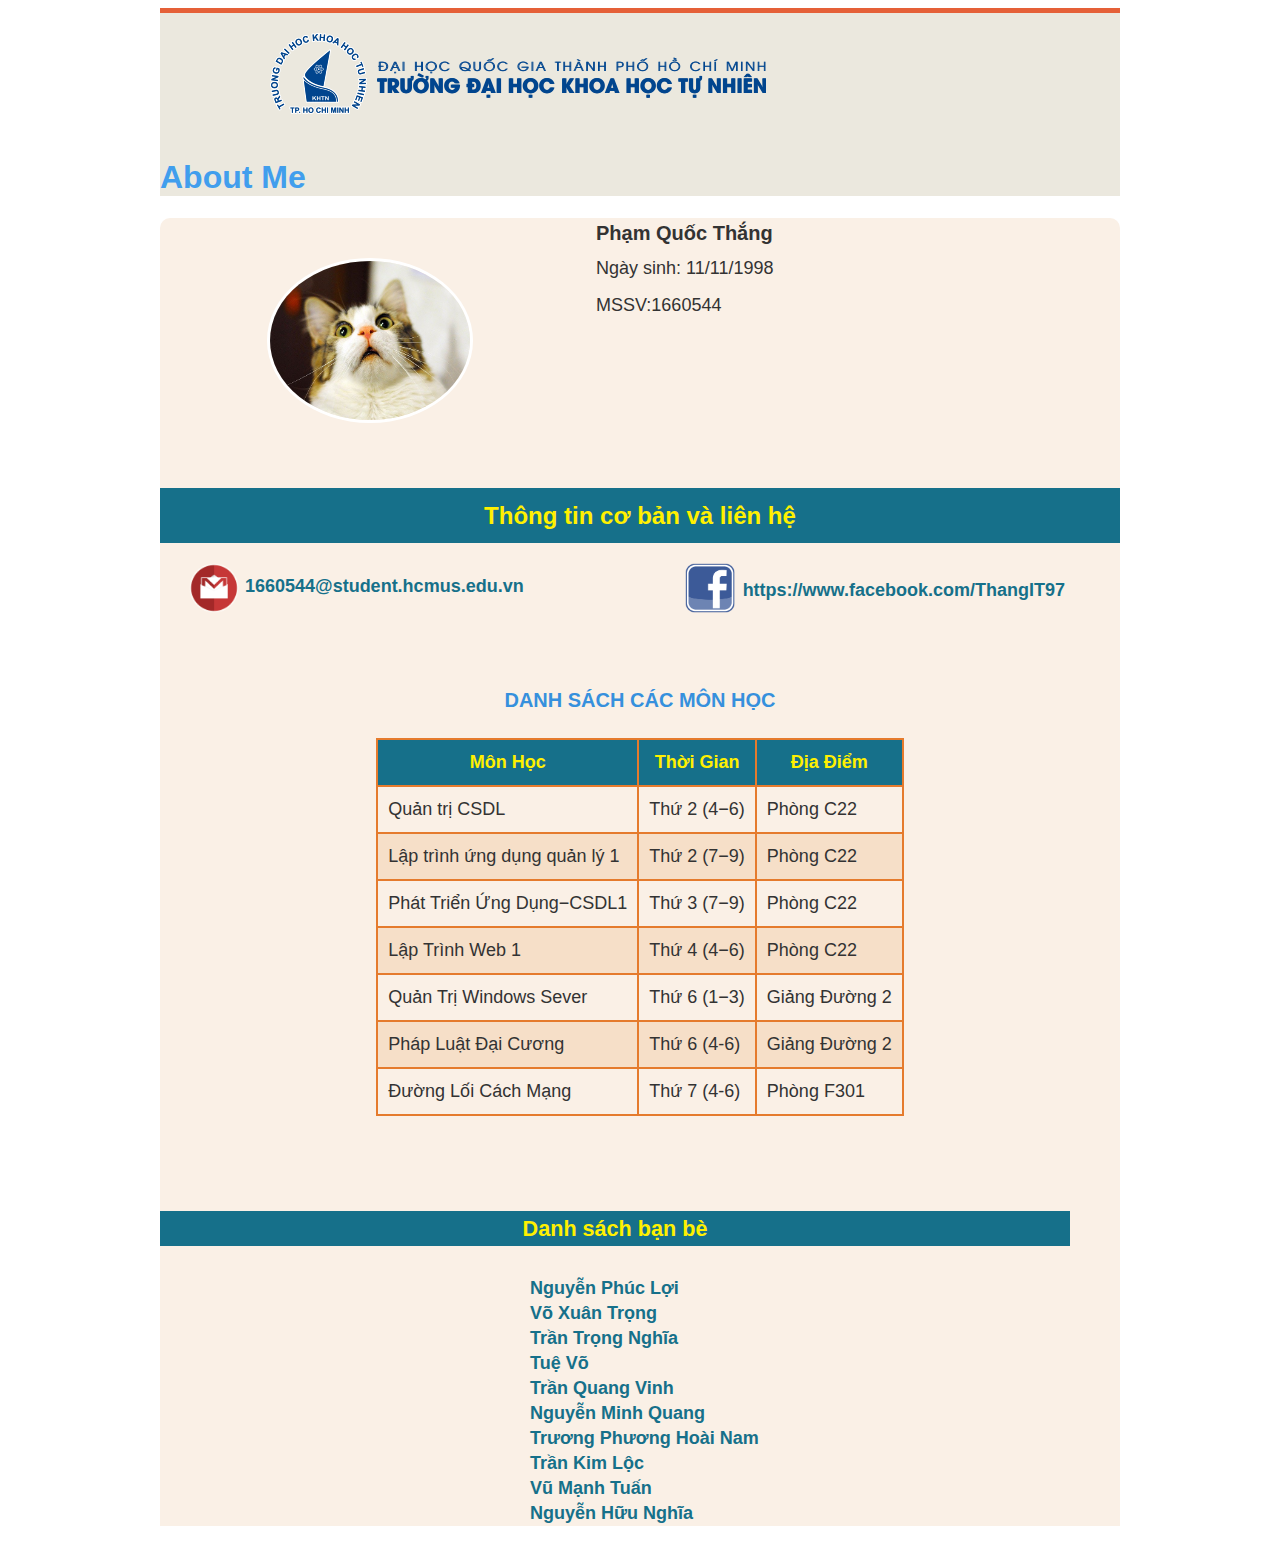
<file: index.html>
<!DOCTYPE html>
<html>
<head>
	<meta charset="utf-8">
	<meta http-equiv="X-UA-Compatible" content="IE=edge">
	<title>1660544 - Phạm Quốc Thắng</title>
	<link rel="stylesheet" href="1.css">
	
</head>
<body>	
	<!-- Beign: header, thẻ này chứa slogan và logo -->
	<div id="header">
		<img src="image/khtn.png" alt="Trường đại học Khoa học Tự nhiên ">
		<h1>About Me</h1>
	</div>
	<!-- end: header, thẻ này chứa slogan và logo -->
	<div id="ava">
		<img src="image/6E1.jpg" alt="ảnh đại diện">
		<h2>Phạm Quốc Thắng</h2>
		<p>Ngày sinh: 11/11/1998</p>
		<p class="mssv">MSSV:1660544</p>
	</div>
	<!-- begin: main, thẻ này chứa nội dung chính của trang -->
	<div id="main">		
		<div class="two_columns">
			<h2>Thông tin cơ bản và liên hệ</h2>

			<div class="gmail">
				<img src="image/mail.png" alt="mail">
				<a href="mailto:1660544@student.hcmus.edu.vn" target="_blank">
					1660544@student.hcmus.edu.vn
				</a>
			</div>
			<div class="facebook">
				<img src="image/facebook-icon-5.png" alt="facebook">
				<a href="https://www.facebook.com/ThangIT97" target="_blank">
					https://www.facebook.com/ThangIT97
				</a>
			</div>
			<div class="clear"></div>
		</div>

		<!-- Bắt đầu bảng danh sách các môn học đã đăng kí -->
		<div id="table">
			<table >
				<caption>DANH SÁCH CÁC MÔN HỌC</caption>
				<thead>
					<tr style="background-color:#16708a;color: #fff000;">
						<th>Môn Học</th>
						<th>Thời Gian</th>
						<th>Địa Điểm</th>
					</tr>
				</thead>
				<tbody>
					<!-- Dòng thứ nhất -->
					<tr>
						<td>Quản trị CSDL</td>
						<td>Thứ 2 (4−6)</td>
						<td>Phòng C22</td>
					</tr>
					<!-- Dòng thứ nhất -->
					<!-- Dòng thứ hai -->
					<tr style="background-color:#F6DFC8">
						<td>Lập trình ứng dụng quản lý 1</td>
						<td>Thứ 2 (7−9)</td>
						<td>Phòng C22</td>
					</tr>
					<!-- Dòng thứ hai -->
					<!-- Dòng thứ ba -->
					<tr>
						<td>Phát Triển Ứng Dụng−CSDL1</td>
						<td>Thứ 3 (7−9)</td>
						<td>Phòng C22</td>
					</tr>
					<!-- Dòng thứ ba -->
					<!-- Dòng thứ 4 -->
					<tr style="background-color:#F6DFC8"; >
						<td>Lập Trình Web 1</td>
						<td>Thứ 4 (4−6)</td>
						<td>Phòng C22</td>
					</tr>
					<!-- Dòng thứ 4 -->
					<!-- Dòng thứ 5 -->
					<tr>
						<td>Quản Trị Windows Sever</td>
						<td>Thứ 6 (1−3)</td>
						<td>Giảng Đường 2</td>
					</tr>
					<!-- Dòng thứ 5 -->
					<!-- Dòng thứ 6 -->
					<tr style="background-color:#F6DFC8";>
						<td>Pháp Luật Đại Cương</td>
						<td>Thứ 6 (4-6)</td>
						<td>Giảng Đường 2</td>
					</tr>
					<!-- Dòng thứ 6-->
					<!-- Dòng thứ 6 -->
					<tr>
						<td>Đường Lối Cách Mạng</td>
						<td>Thứ 7 (4-6)</td>
						<td>Phòng F301</td>
					</tr>
					<!-- Dòng thứ 6-->
				</tbody>		
			</table>
		</div>
		<!-- Kết thúc bảng danh sách các môn học đã đăng kí -->
		<!-- bắt đầu bảng danh sách liên kết 10 bạn trong lớp -->
		<div id="listfriend">
			<h2>Danh sách bạn bè</h2>
			<ul>
				<li><a href="http://nguyenphucloi.epizy.com/1660321.html?i=1" target="_blank">Nguyễn Phúc Lợi</a></li>
				<li><a href="https://trongvx.000webhostapp.com/1660655.html" target="_blank">Võ Xuân Trọng</a></li>
				<li><a href="https://nghiiatran.000webhostapp.com/1660370-NghiiaTran.html" target="_blank"></a>Trần Trọng Nghĩa</li>
				<li><a href="https://tuevo.000webhostapp.com/1660691.html" target="_blank">Tuệ Võ</a></li>
				<li><a href="https://khonemhoanggia.000webhostapp.com/1660721.html" target="_blank">Trần Quang Vinh </a></li>
				<li><a href="http://test472.coolpage.biz/1660472.html" target="_blank">Nguyễn Minh Quang</a></li>
				<li><a href="https://suonheobay.000webhostapp.com/1660357.html" target="_blank">Trương Phương Hoài Nam</a></li>
				<li><a href="https://tkloc.000webhostapp.com/1660317.html" target="_blank">Trần Kim Lộc</a></li>
				<li><a href="http://josephallan.000webhostapp.com/BT_Web1_1660682/Tuan02/1660682.html" target="_blank">Vũ Mạnh Tuấn</a></li>
				<li><a href="http://1660372.epizy.com/1660372.html?i=1" target="_blank">Nguyễn Hữu Nghĩa</a></li>
			</ul>
		</div>
		<!-- Kết thúc bảng danh sách liên kết 10 bạn trong lớp -->
	</div>

	<!-- end: main, thẻ này chứa nội dung chính của trang -->
</body>
</html>
</file>
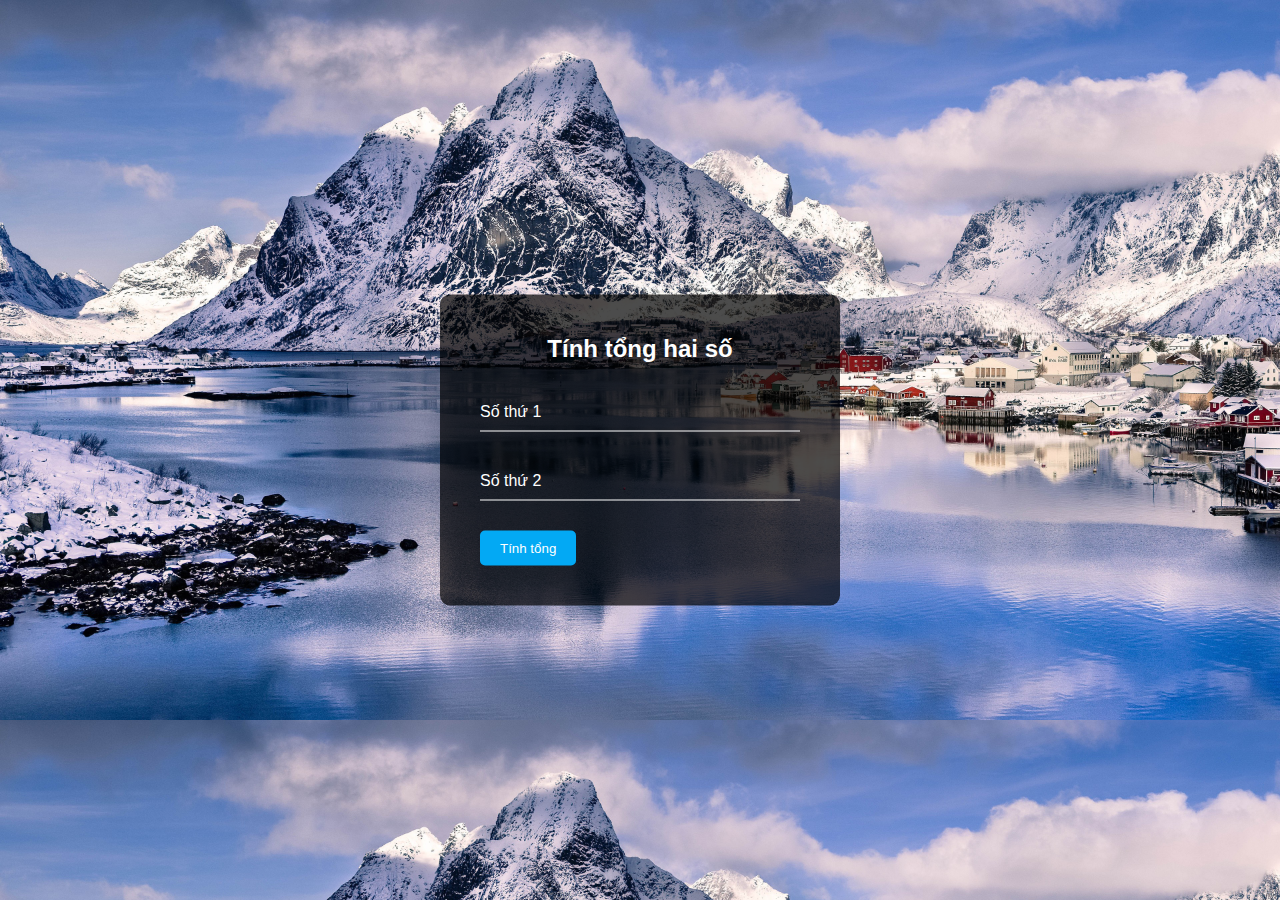
<file: BTCN04/index.html>
<!DOCTYPE html>
<html>
<head>
	<meta charset="utf-8">
	<meta http-equiv="X-UA-Compatible" content="IE=edge">
	<title>1660544 - Phạm Quốc Thắng</title>
	<link rel="stylesheet" href="css/1.css">
</head>
<body>
	<div class="box">
		<h2>Tính tổng hai số</h2>
		<form action="sum.php" method="post" accept-charset="utf-8">
			<div class="inputBox">
				<input type="text" name="number1" required="">
				<label>Số thứ 1</label>
			</div>		
			<div class="inputBox">
				<input type="text" name="number2" required="">
				<label>Số thứ 2</label>
			</div>
			<input type="submit" name="submit" value="Tính tổng">

		</form>
	</div>
</body>
</html>
</file>
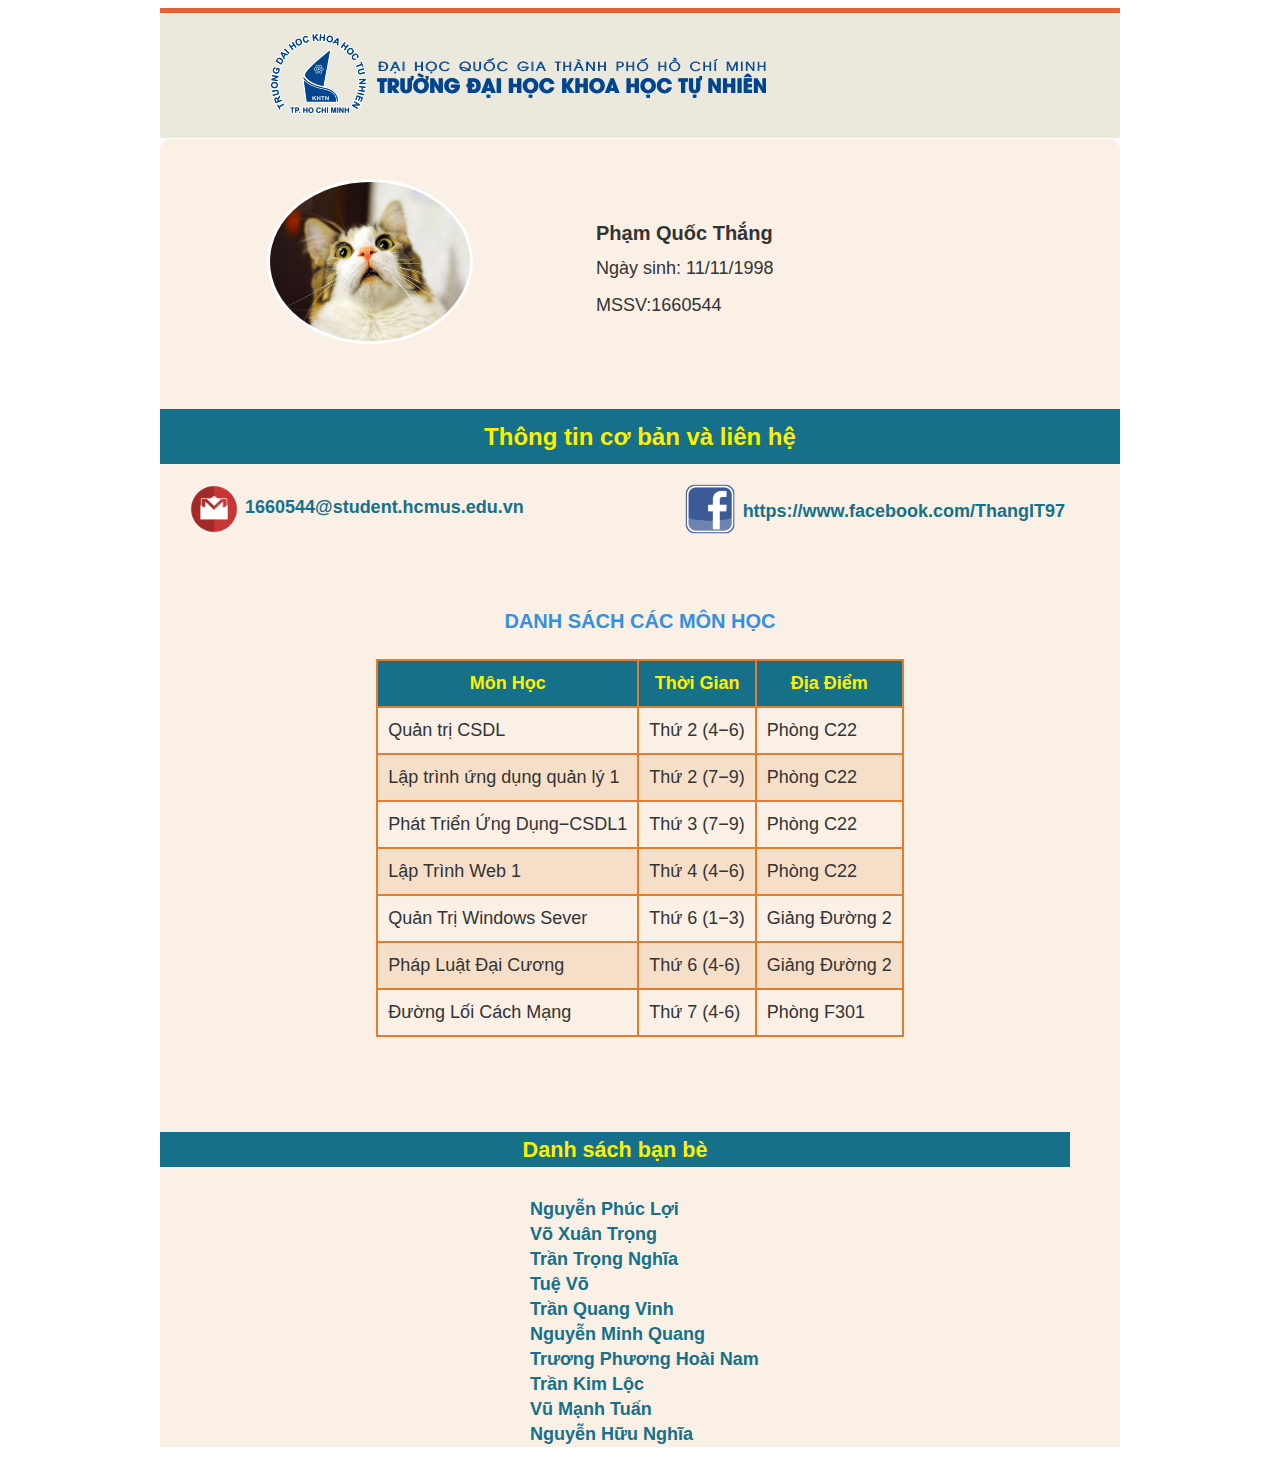
<file: 1660544.html>
<!DOCTYPE html>
<html>
<head>
	<meta charset="utf-8">
	<meta http-equiv="X-UA-Compatible" content="IE=edge">
	<title>1660544 - Phạm Quốc Thắng</title>
	 <meta name="viewport" content="width=device-width, initial-scale=1, shrink-to-fit=no">
	<link rel="stylesheet" href="1.css" media="screen">
	
</head>
<body>	
	<!-- Beign: header, thẻ này chứa slogan và logo -->
	<div id="header">
		<img src="image/khtn.png" alt="Trường đại học Khoa học Tự nhiên ">
		
	</div>
	<!-- end: header, thẻ này chứa slogan và logo -->
	<div id="ava">
		<img src="image/6E1.jpg" alt="ảnh đại diện">
		<h2>Phạm Quốc Thắng</h2>
		<p>Ngày sinh: 11/11/1998</p>
		<p class="mssv">MSSV:1660544</p>
	</div>
	<!-- begin: main, thẻ này chứa nội dung chính của trang -->
	<div id="main">		
		<div class="two_columns">
			<h2>Thông tin cơ bản và liên hệ</h2>

			<div class="gmail">
				<img src="image/mail.png" alt="mail">
				<a href="mailto:1660544@student.hcmus.edu.vn" target="_blank">
					1660544@student.hcmus.edu.vn
				</a>
			</div>
			<div class="facebook">
				<img src="image/facebook-icon-5.png" alt="facebook">
				<a href="https://www.facebook.com/ThangIT97" target="_blank">
					https://www.facebook.com/ThangIT97
				</a>
			</div>
			<div class="clear"></div>
		</div>

		<!-- Bắt đầu bảng danh sách các môn học đã đăng kí -->
		<div id="table">
			<table >
				<caption>DANH SÁCH CÁC MÔN HỌC</caption>
				<thead>
					<tr style="background-color:#16708a;color: #fff000;">
						<th>Môn Học</th>
						<th>Thời Gian</th>
						<th>Địa Điểm</th>
					</tr>
				</thead>
				<tbody>
					<!-- Dòng thứ nhất -->
					<tr>
						<td>Quản trị CSDL</td>
						<td>Thứ 2 (4−6)</td>
						<td>Phòng C22</td>
					</tr>
					<!-- Dòng thứ nhất -->
					<!-- Dòng thứ hai -->
					<tr style="background-color:#F6DFC8">
						<td>Lập trình ứng dụng quản lý 1</td>
						<td>Thứ 2 (7−9)</td>
						<td>Phòng C22</td>
					</tr>
					<!-- Dòng thứ hai -->
					<!-- Dòng thứ ba -->
					<tr>
						<td>Phát Triển Ứng Dụng−CSDL1</td>
						<td>Thứ 3 (7−9)</td>
						<td>Phòng C22</td>
					</tr>
					<!-- Dòng thứ ba -->
					<!-- Dòng thứ 4 -->
					<tr style="background-color:#F6DFC8"; >
						<td>Lập Trình Web 1</td>
						<td>Thứ 4 (4−6)</td>
						<td>Phòng C22</td>
					</tr>
					<!-- Dòng thứ 4 -->
					<!-- Dòng thứ 5 -->
					<tr>
						<td>Quản Trị Windows Sever</td>
						<td>Thứ 6 (1−3)</td>
						<td>Giảng Đường 2</td>
					</tr>
					<!-- Dòng thứ 5 -->
					<!-- Dòng thứ 6 -->
					<tr style="background-color:#F6DFC8";>
						<td>Pháp Luật Đại Cương</td>
						<td>Thứ 6 (4-6)</td>
						<td>Giảng Đường 2</td>
					</tr>
					<!-- Dòng thứ 6-->
					<!-- Dòng thứ 6 -->
					<tr>
						<td>Đường Lối Cách Mạng</td>
						<td>Thứ 7 (4-6)</td>
						<td>Phòng F301</td>
					</tr>
					<!-- Dòng thứ 6-->
				</tbody>		
			</table>
		</div>
		<!-- Kết thúc bảng danh sách các môn học đã đăng kí -->
		<!-- bắt đầu bảng danh sách liên kết 10 bạn trong lớp -->
		<div id="listfriend">
			<h2>Danh sách bạn bè</h2>
			<ul>
				<li><a href="http://nguyenphucloi.epizy.com/1660321.html?i=1" target="_blank">Nguyễn Phúc Lợi</a></li>
				<li><a href="https://trongvx.000webhostapp.com/1660655.html" target="_blank">Võ Xuân Trọng</a></li>
				<li><a href="https://nghiiatran.000webhostapp.com/1660370-NghiiaTran.html" target="_blank">Trần Trọng Nghĩa</a></li>
				<li><a href="https://tuevo.000webhostapp.com/1660691.html" target="_blank">Tuệ Võ</a></li>
				<li><a href="https://khonemhoanggia.000webhostapp.com/1660721.html" target="_blank">Trần Quang Vinh </a></li>
				<li><a href="http://test472.coolpage.biz/1660472.html" target="_blank">Nguyễn Minh Quang</a></li>
				<li><a href="https://suonheobay.000webhostapp.com/1660357.html" target="_blank">Trương Phương Hoài Nam</a></li>
				<li><a href="https://tkloc.000webhostapp.com/1660317.html" target="_blank">Trần Kim Lộc</a></li>
				<li><a href="http://josephallan.000webhostapp.com/BT_Web1_1660682/Tuan02/1660682.html" target="_blank">Vũ Mạnh Tuấn</a></li>
				<li><a href="http://1660372.epizy.com/1660372.html?i=1" target="_blank">Nguyễn Hữu Nghĩa</a></li>
			</ul>
		</div>
		<!-- Kết thúc bảng danh sách liên kết 10 bạn trong lớp -->
	</div>

	<!-- end: main, thẻ này chứa nội dung chính của trang -->
</body>
</html>
</file>
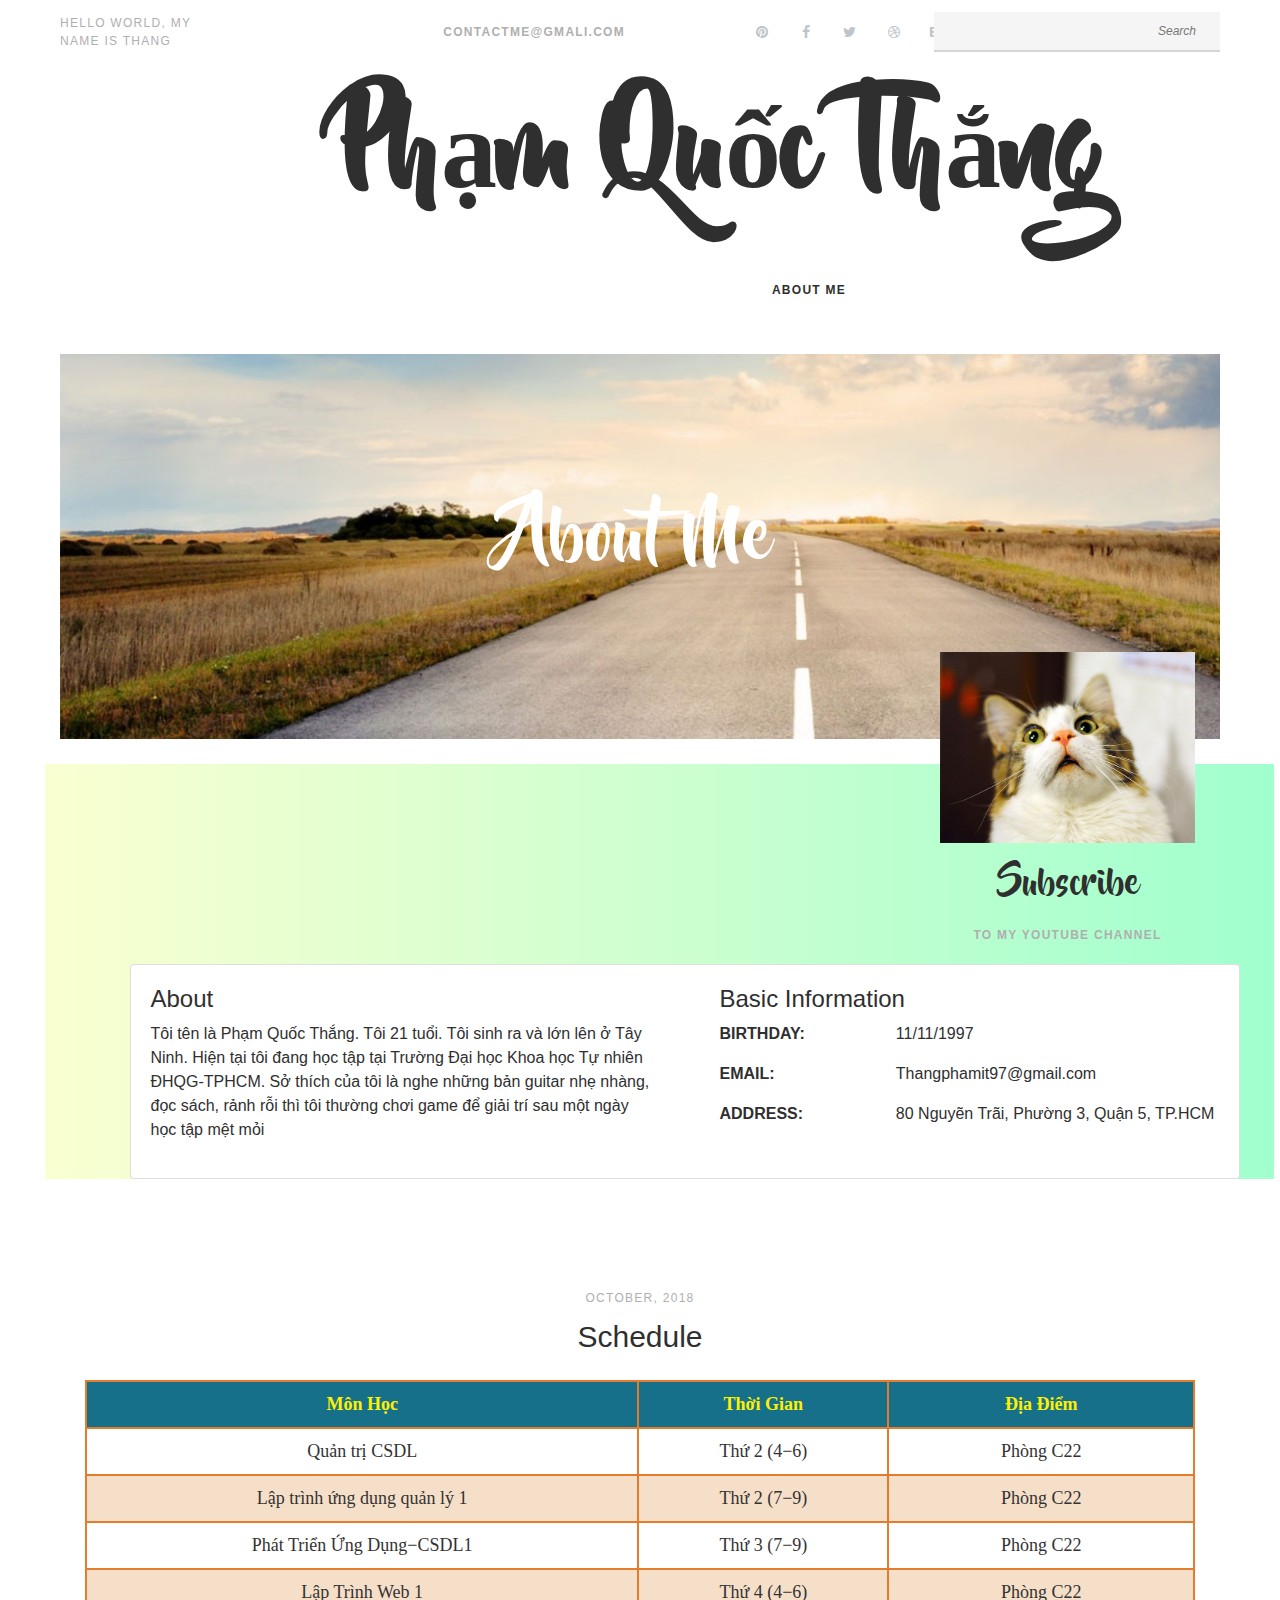
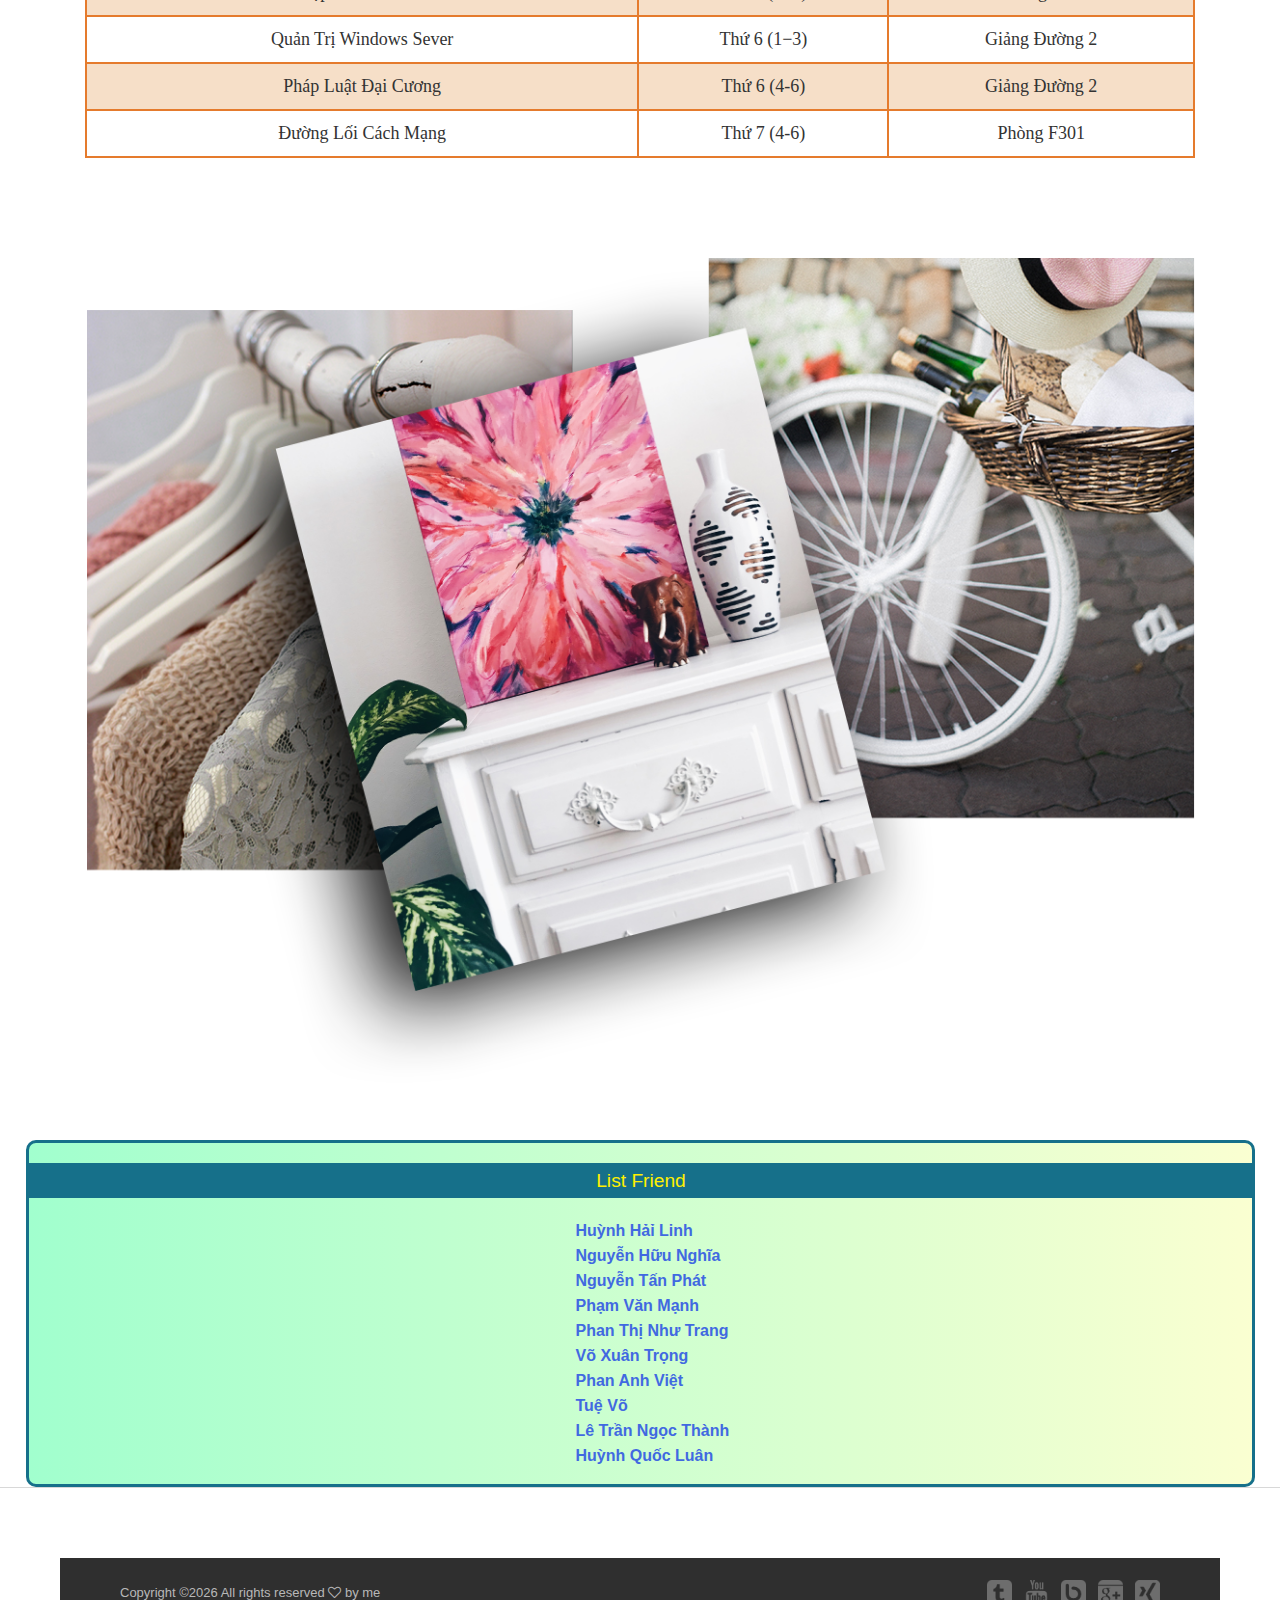
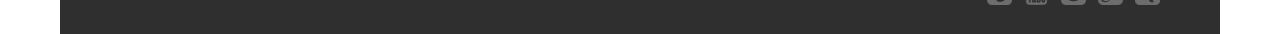
<file: BTCN03/1660544.html>
<!DOCTYPE html>
<html lang="en">
<head>
    <title>1660544 - Phạm Quốc Thắng</title>

    <!-- Required meta tags -->
    <meta charset="utf-8">
    <meta name="viewport" content="width=device-width, initial-scale=1, shrink-to-fit=no">

    <!-- Bootstrap CSS -->
    <link rel="stylesheet" href="css/bootstrap.min.css">

    <!-- FontAwesome CSS -->
    <link rel="stylesheet" href="css/font-awesome.min.css">

    <!-- Swiper CSS -->
    <link rel="stylesheet" href="css/swiper.min.css">

    <!-- Styles -->
    <link rel="stylesheet" href="style.css">
</head>
<body>
    <div class="outer-container">
        <header class="site-header">
            <div class="top-header-bar">
                <div class="container-fluid">
                    <div class="row">
                        <div class="col-lg-6 flex align-items-center">
                            <div class="header-bar-text d-none d-lg-block">
                                <p>Hello world, My name is Thang</p>
                            </div><!-- .header-bar-text -->

                            <div class="header-bar-email d-none d-lg-block">
                                <a href="mailto:1660544@student.hcmus.edu.vn" target="_blank"">Contactme@gmali.com</a>
                            </div><!-- .header-bar-email -->
                        </div><!-- .col -->

                        <div class="col-12 col-lg-6 flex justify-content-between justify-content-lg-end align-items-center">
                            <div class="header-bar-social d-none d-md-block">
                                <ul class="flex align-items-center">
                                    <li><a href="#"><i class="fa fa-pinterest"></i></a></li>
                                    <li><a href="#"><i class="fa fa-facebook"></i></a></li>
                                    <li><a href="#"><i class="fa fa-twitter"></i></a></li>
                                    <li><a href="#"><i class="fa fa-dribbble"></i></a></li>
                                    <li><a href="#"><i class="fa fa-behance"></i></a></li>
                                    <li><a href="#"><i class="fa fa-linkedin"></i></a></li>
                                </ul>
                            </div><!-- .header-bar-social -->

                            <div class="header-bar-search d-none d-md-block">
                                <form>
                                    <input type="search" placeholder="Search">
                                </form>
                            </div><!-- .header-bar-search -->
                        </div><!-- .col -->
                    </div><!-- .row -->
                </div><!-- .container-fluid -->
            </div><!-- .top-header-bar -->

            <div class="container">
                <div class="row">
                    <div class="col-12">
                        <div class="site-branding flex flex-column align-items-center">
                            <h1 class="site-title"><a href="index.html" rel="home">Phạm Quốc Thắng</a></h1>

                        </div><!-- .site-branding -->

                        <nav class="site-navigation">
                            <div class="hamburger-menu d-lg-none">
                                <span></span>
                                <span></span>
                                <span></span>
                                <span></span>
                            </div><!-- .hamburger-menu -->

                            <ul class="flex-lg flex-lg-row justify-content-lg-center align-content-lg-center">
                              <!--   <li class="current-menu-item"><a href="#">Home</a></li> -->
                              <li><a href="#">about me</a></li>

                          </ul>

                          <div class="header-bar-social d-md-none">
                            <ul class="flex justify-content-center align-items-center">
                                <li><a href="#"><i class="fa fa-pinterest"></i></a></li>
                                <li><a href="#"><i class="fa fa-facebook"></i></a></li>
                                <li><a href="#"><i class="fa fa-twitter"></i></a></li>
                                <li><a href="#"><i class="fa fa-dribbble"></i></a></li>
                                <li><a href="#"><i class="fa fa-behance"></i></a></li>
                                <li><a href="#"><i class="fa fa-linkedin"></i></a></li>
                            </ul>
                        </div><!-- .header-bar-social -->

                        <div class="header-bar-search d-md-none">
                            <form>
                                <input type="search" placeholder="Search">
                            </form>
                        </div><!-- .header-bar-search -->
                    </nav><!-- .site-navigation -->
                </div><!-- .col -->
            </div><!-- .row -->
        </div><!-- .container -->
    </header><!-- .site-header -->

    <div class="container-fluid">
        <div class="row">
            <div class="col-12">
                <div class="page-header flex justify-content-center align-items-center" style="background-image: url('images/slide5.jpg');">
                    <h1>About Me</h1>
                </div><!-- .page-header -->
            </div><!-- .col -->
        </div><!-- .row -->

        <div class="container">
            <div class="row">
                <div class="offset-lg-9 col-lg-3">
                    <a href="#">
                        <div class="yt-subscribe">
                            <img src="images/4.jpg" alt="Youtube Subscribe">
                            <h3>Subscribe</h3>
                            <p>To my Youtube Channel</p>
                        </div><!-- .yt-subscribe -->
                    </a>
                </div><!-- .col -->
            </div><!-- .row -->
        </div><!-- .container -->
    </div><!-- .hero-section -->



    <div class="section" id="about">
      <div class="container">
        <div class="card aos-init aos-animate" data-aos="fade-up" data-aos-offset="10">
          <div class="row">
            <div class="col-lg-6 col-md-12">
              <div class="card-body">
                <div class="h4 mt-0 title">About</div>
                <p>Tôi tên là Phạm Quốc Thắng. Tôi 21 tuổi. Tôi sinh ra và lớn lên ở Tây Ninh. Hiện tại tôi đang học tập tại Trường Đại học Khoa học Tự nhiên ĐHQG-TPHCM. Sở thích của tôi là nghe những bản guitar nhẹ nhàng, đọc sách, rảnh rỗi thì tôi thường chơi game để giải trí sau một ngày học tập mệt mỏi</p>  
            </div>
        </div>
        <div class="col-lg-6 col-md-12">
          <div class="card-body">
            <div class="h4 mt-0 title">Basic Information</div>
            <div class="row">
              <div class="col-sm-4"><strong class="text-uppercase">Birthday:</strong></div>
              <div class="col-sm-8">11/11/1997</div>
          </div>
          <div class="row mt-3">
              <div class="col-sm-4"><strong class="text-uppercase">Email:</strong></div>
              <div class="col-sm-8">Thangphamit97@gmail.com</div>
          </div>

          <div class="row mt-3">
              <div class="col-sm-4"><strong class="text-uppercase">Address:</strong></div>
              <div class="col-sm-8">80 Nguyẽn Trãi, Phường 3, Quận 5, TP.HCM</div>
          </div>
      </div>
  </div>
</div>
</div>
</div>
</div>


<div class="container single-page about-page">
    <div class="row">
        <div class="col-12">
            <div class="content-wrap">
                <header class="entry-header">
                    <div class="posted-date">
                        October, 2018
                    </div><!-- .posted-date -->

                    <h2 class="entry-title">Schedule</h2>

                        <!-- <div class="tags-links">
                            <a href="#">#winter</a>
                            <a href="#">#love</a>
                            <a href="#">#snow</a>
                            <a href="#">#january</a>
                        </div> --><!-- .tags-links -->
                    </header><!-- .entry-header -->

                  <!--   <figure class="featured-image">
                        <img src="images/about.jpg" alt="">
                    </figure>< --><!-- .featured-image -->

  <!--                   <div class="entry-content">
                        <p>Lorem ipsum dolor sit amet, consectetur adipiscing elit. Praesent vel tortor facilisis, volutpat nulla placerat, tincidunt mi. Nullam vel orci dui. Suspendisse sit amet laoreet neque. Fusce sagittis suscipit sem a consequat. Proin nec interdum sem. Quisque in porttitor magna, a imperdiet est. Donec accumsan justo nulla, sit amet varius urna laoreet vitae. Maecenas feugiat fringilla metus. Nullam semper ornare quam eu sagittis. Curabitur ornare sem eu dapibus rutrum. Sed lobortis eros ut sapien lobortis, euismod dignissim odio interdum. Integer finibus molestie tellus sit amet egestas. Aliquam ullamcorper magna in ipsum sollicitudin imperdiet consectetur vitae nunc. Maecenas vel erat et erat lobortis porttitor ac id diam. Cras in maximus lectus. Vestibulum ante ipsum primis in faucibus orci luctus et ultrices posuere cubilia Curae;</p>

                        <p>Pellentesque facilisis lorem sed orci rhoncus, non sagittis sem hendrerit. Nam rhoncus molestie felis, eget laoreet tortor sagittis ac. Pellentesque sapien nunc, vehicula ut tortor sed, gravida tristique magna. Praesent nec finibus est. Maecenas a purus auctor, varius ligula sed, ultricies lacus. Vestibulum erat eros, interdum ut finibus efficitur, efficitur sit amet sem. Proin sed imperdiet arcu, eget auctor turpis.</p>

                        <p>Nullam non nisi ut dolor pellentesque eleifend. Aliquam commodo vitae risus malesuada varius. Nulla ornare lacus eu elit sollicitudin varius. Nulla aliquet ornare massa id tempor. Sed luctus dui non turpis sodales, ac tristique risus consequat. Donec tincidunt mi a magna rhoncus dapibus. Integer ut lectus euismod, dignissim tortor sed, imperdiet nibh. Donec urna nisl, sodales tincidunt lorem sit amet, vestibulum commodo tortor. Pellentesque habitant morbi tristique senectus et netus et malesuada fames ac turpis egestas. Vestibulum tempor ex sed iaculis vulputate. </p>
                    </div> --><!-- .entry-content -->
                    <div id="table">
                        <table >

                            <thead>
                                <tr style="background-color:#16708a;color: #fff000;">
                                    <th>Môn Học</th>
                                    <th>Thời Gian</th>
                                    <th>Địa Điểm</th>
                                </tr>
                            </thead>
                            <tbody>
                                <!-- Dòng thứ nhất -->
                                <tr>
                                    <td>Quản trị CSDL</td>
                                    <td>Thứ 2 (4−6)</td>
                                    <td>Phòng C22</td>
                                </tr>
                                <!-- Dòng thứ nhất -->
                                <!-- Dòng thứ hai -->
                                <tr style="background-color:#F6DFC8">
                                    <td>Lập trình ứng dụng quản lý 1</td>
                                    <td>Thứ 2 (7−9)</td>
                                    <td>Phòng C22</td>
                                </tr>
                                <!-- Dòng thứ hai -->
                                <!-- Dòng thứ ba -->
                                <tr>
                                    <td>Phát Triển Ứng Dụng−CSDL1</td>
                                    <td>Thứ 3 (7−9)</td>
                                    <td>Phòng C22</td>
                                </tr>
                                <!-- Dòng thứ ba -->
                                <!-- Dòng thứ 4 -->
                                <tr style="background-color:#F6DFC8"; >
                                    <td>Lập Trình Web 1</td>
                                    <td>Thứ 4 (4−6)</td>
                                    <td>Phòng C22</td>
                                </tr>
                                <!-- Dòng thứ 4 -->
                                <!-- Dòng thứ 5 -->
                                <tr>
                                    <td>Quản Trị Windows Sever</td>
                                    <td>Thứ 6 (1−3)</td>
                                    <td>Giảng Đường 2</td>
                                </tr>
                                <!-- Dòng thứ 5 -->
                                <!-- Dòng thứ 6 -->
                                <tr style="background-color:#F6DFC8";>
                                    <td>Pháp Luật Đại Cương</td>
                                    <td>Thứ 6 (4-6)</td>
                                    <td>Giảng Đường 2</td>
                                </tr>
                                <!-- Dòng thứ 6-->
                                <!-- Dòng thứ 6 -->
                                <tr>
                                    <td>Đường Lối Cách Mạng</td>
                                    <td>Thứ 7 (4-6)</td>
                                    <td>Phòng F301</td>
                                </tr>
                                <!-- Dòng thứ 6-->
                            </tbody>        
                        </table>
                    </div>
                    <figure class="about-second-image">
                        <img src="images/about-2.png" alt="">
                    </figure>
                </div><!-- .col -->
            </div><!-- .row -->
        </div><!-- .row --> 
    </div><!-- .container -->
</div><!-- .outer-container -->
<div id="listfriend">
    <h2>List Friend</h2>
    <ul>
        <li><a href="https://huynhlinh.000webhostapp.com/BTCN03/1660310.html" target="_blank">Huỳnh Hảỉ Linh</a></li>
        <li><a href="http://1660372.epizy.com/BTCN03/1660372.html?i=1" target="_blank">Nguyễn Hữu Nghĩa</a></li>
        <li><a href="http://1660425-tanphat.000webhostapp.com/BTCN03/1660425.html" target="_blank">Nguyễn Tấn Phát</a></li>
        <li><a href="http://phamvanmanh98.000webhostapp.com/BTCN03/1660340.html" target="_blank">Phạm Văn Mạnh</a></li>
        <li><a href="http://phanthinhutrang.com/BTCN03/1660637.html" target="_blank">Phan Thị Như Trang</a></li>
        <li><a href="https://trongvx.000webhostapp.com/BTCN03/1660655.html" target="_blank">Võ Xuân Trọng</a></li>
        <li><a href="https://1660765.000webhostapp.com/BTCN03/1660765.html" target="_blank">Phan Anh Việt</a></li>
        <li><a href="https://tuevo.000webhostapp.com/BTCN03/1660691.html" target="_blank">Tuệ Võ</a></li>
        <li><a href="http://1660563.epizy.com/BTCN03/1660563.html?i=2" target="_blank">Lê Trần Ngọc Thành</a></li>
        <li><a href="https://btvntuan01.000webhostapp.com/BTCN03/1660334.html" target="_blank">Huỳnh Quốc Luân</a></li>
    </ul>
</div>
<footer class="sit-footer">
    <div class="outer-container">
        <div class="container-fluid">
            <div class="row footer-recent-posts">



            </div><!-- .outer-container -->


            <div class="footer-bar">
                <div class="outer-container">
                    <div class="container-fluid">
                        <div class="row justify-content-between">
                            <div class="col-12 col-md-6">
                                <div class="footer-copyright">

                                    <!-- Link back to Colorlib can't be removed. Template is licensed under CC BY 3.0. -->
                                    <p>Copyright &copy;<script>document.write(new Date().getFullYear());</script> All rights reserved <i class="fa fa-heart-o" aria-hidden="true"></i> by me<a href="https://colorlib.com" target="_blank"></a></p>
                                    <!-- Link back to Colorlib can't be removed. Template is licensed under CC BY 3.0. -->
                                </div><!-- .footer-copyright -->
                            </div><!-- .col-xl-4 -->

                            <div class="col-12 col-md-6">
                                <div class="footer-social">
                                    <ul class="flex justify-content-center justify-content-md-end align-items-center">
                                        <div class="social">
                                           <a href="javascript:void(0)">
                                            <img src="images/icon6.png" alt="Some alt text" width="25"/>
                                        </a>
                                        <a href="javascript:void(0)">
                                            <img src="images/icon7.png" alt="Some alt text" width="25"/>
                                        </a>
                                        <a href="javascript:void(0)">
                                            <img src="images/icon8.png" alt="Some alt text" width="25"/>
                                        </a>
                                        <a href="javascript:void(0)">
                                            <img src="images/icon9.png" alt="Some alt text" width="25"/>
                                        </a>
                                        <a href="javascript:void(0)">
                                            <img src="images/icon10.png" alt="Some alt text" width="25"/>
                                        </a>
                                    </div>

                                </ul>
                            </div>
                        </div>

                    </div><!-- .row -->
                </div><!-- .container-fluid -->
            </div><!-- .outer-container -->
        </div><!-- .footer-bar -->
    </footer><!-- .sit-footer -->

    <script type='text/javascript' src='js/jquery.js'></script>
    <script type='text/javascript' src='js/swiper.min.js'></script>
    <script type='text/javascript' src='js/custom.js'></script>

</body>
</html>
</file>
<file: 1.css>
/*GLOBAL*/
body {
	
	color:#419EED;
	font-family: Arial, "Helvetica Neue", Helvetica, sans-serif;
}
p {
	margin: 5px 0;
	line-height: 25px;
}

a {
	text-decoration: none;
	color: inherit;
	list-style: none;
}

a:hover {
	color:#847E7E;
}
.clear {
	clear: both;
}
hr {
	width: 77%;
}

/*HEADER*/
#header {
	background: #EBE8DE;
	border-top: 5px solid #e56038;
	position: relative;
	width: auto;
	max-width: 960px;
	margin: 0 auto 1px auto;
	display: block;
	
}

#header img {
	margin: 20px 0 20px 110px;

}

/*MAIN*/
#ava {
	background-color:linen;
	max-width: 960px;
	width: auto;
	height: 250px;
	margin: 0 auto;
	font-family: Arial, "Helvetica Neue", Helvetica, sans-serif;
	font-size: 18px;
	text-align: center;
	border-radius: 10px 10px 0 0;

}

#ava img {
	position: relative;
	top: 40px;
	left: -270px;
	width: 200px;
	height: 159px;
	border-radius: 50%;
	border: 3px solid #fff;
}

#ava h2 {
	line-height: 25px;
	font-size: 20px;
	font-family: Arial, "Helvetica Neue", Helvetica, sans-serif;
	position: absolute;
	left: 596px;
	top: 204px;
	color: #333;
}

#ava p {
	position: absolute;
	font-size: 18px;
	line-height: 25px;
	font-family: Arial, "Helvetica Neue", Helvetica, sans-serif;
	text-align: center;
	top:251px;
	left: 596px;
	color: #333;

	
}
#ava .mssv{
	position: absolute;
	font-size: 18px;
	line-height: 25px;
	font-family: Arial, "Helvetica Neue", Helvetica, sans-serif;
	text-align: center;
	top: 288px;
	left: 596px;
	color: #333;

	
}

#ava .p2 {
	position: absolute;
	font-size: 15px;
	line-height: 25px;
	font-family: Arial, "Helvetica Neue", Helvetica, sans-serif;
	text-align: center;
	top:369px;
	left: 595px;
	color:#419EED;
	
}

#main {
	max-width: 960px;
	width: auto;
	margin: 0 auto;
	background: linen;
	position: relative;
	font-family: Arial, "Helvetica Neue", Helvetica, sans-serif;
	color:#333;
	font-size: 18px;

}

#main h2 {
	margin: 0 auto 40px auto;
	position: relative;
	top: 20px;
	left: 0%;
	text-align: center;
	line-height: 25px;
	padding: 15px;
	color: #3690DD;
	font-size: 24px;
	background-color: #16708a;
	color:#FFF000;
	

	
}

.two_columns{
	width: auto;
	height: auto;
	
}
#main .two_columns .gmail, .facebook {
	margin: 25px auto 25px auto;
}

#main .two_columns .gmail img {
	width: 50px;
	height: 50px;
	float: left;
	margin-left: 29px;

}

#main .two_columns .gmail a {
	margin-top: 11px;
	width: auto;
	position: absolute;
	left: 50%; 
	margin-left: -395px; 
}

#main .two_columns .facebook img {
	width: 50px;
	height: 50px;
	float: left;
	margin-left: 446px;

}

#main .two_columns .facebook a {
	margin-top: 15px;
	width: auto;
	position: absolute;
	right: 50%;
	margin-right: -425px;

}

caption {
	margin-bottom: 25px;
	color: #3690DD;
	font-size: 20px;
	font-weight: bold;
	
}

table {
	margin: 75px auto;
	line-height: 25px;
	padding: 10px;
	border-collapse: collapse;

}

th, td {
	border: 2px solid #E57B2D;
	padding: 10px;
}

#listfriend ul, li, a {
	text-decoration: none;
	list-style: none;
	font-size: 1em;
	color:#16708a;
	font-weight: bold;
	line-height: 25px;
	text-align: justify;
	margin-left: 110px;
	

	
}

#listfriend h2 {

	font-size: 1.2em;
	margin-bottom: 50px;
	margin-right: 50px;	
	line-height: 25px;
	color: #FFF000;
	background-color: #16708a;
	display:block;
	padding: 5px 15px;
	text-align: center;

	
}
</file>
<file: BTCN04/css/1.css>
body {
	margin: 0;
	padding: 0;
	font-family: sans-serif;
	background: url(../image/acb.jpg);
	background-size: cover;
}

.box {
	position: absolute;
	top: 50%;
	left: 50%;
	-webkit-transform: translate(-50%, -50%);
	-moz-transform: translate(-50%, -50%);
	-ms-transform: translate(-50%, -50%);
	-o-transform: translate(-50%, -50%);
	transform: translate(-50%, -50%);
	width: 400px;
	padding : 40px;
	background-color: rgba(0,0,0,.7);
	box-sizing: border-box;	
	box-shadow: 0 15px 25px grba(0,0,0,.5);
	border-radius: 10px;
	
}

.box h2 {
	margin: 0 0  30px;
	padding: 0;
	color: #fff;
	text-align: center;
	
}

.box .inputBox {
	position: relative;
}

.box .inputBox input {
	width: 100%;
	padding: 10px 0;
	font-size: 16px;
	color: #fff;
	letter-spacing: 1px;
	margin-bottom: 30px;	
	border: none;
	border-bottom: 1px solid #fff;
	outline: none;
	background: transparent;

}


.box .inputBox label {
	position: absolute;
	top: 0;
	left: 0;
	padding: 10px 0;
	font-size: 16px;
	color: #fff;
	pointer-events: none;
	transition: .5s;
}
.box .inputBox input:focus ~ label
{
	top: -18px;
	left: 0;
	color: #03A9F4;
	font-size: 12px;
}

.box .inputBox input:valid ~ label
{
	top: -18px;
	left: 0;
	color: #03A9F4;
	font-size: 12px;
}

.box input[type="submit"]
{
	background-color: transparent;
	border: none;
	outline: none;
	color: #fff;
	background-color: #03A9F4;
	padding: 10px 20px;
	cursor: pointer;
	border-radius: 5px;

	
}
</file>
<file: BTCN03/style.css>
@font-face {
    font-family: 'HelveticaNeueLTPro-Md';
    src: url('fonts/HelveticaNeueLTPro-Md.eot?#iefix') format('embedded-opentype'),
    url('fonts/HelveticaNeueLTPro-Md.otf')  format('opentype'),
    url('fonts/HelveticaNeueLTPro-Md.woff') format('woff'),
    url('fonts/HelveticaNeueLTPro-Md.ttf')  format('truetype'),
    url('fonts/HelveticaNeueLTPro-Md.svg#HelveticaNeueLTPro-Md') format('svg');
    font-weight: normal;
    font-style: normal;
}

@font-face {
    font-family: 'BeyondTheMountains';
    src: url('fonts/BeyondTheMountains.eot?#iefix') format('embedded-opentype'),
    url('fonts/BeyondTheMountains.otf')  format('opentype'),
    url('fonts/BeyondTheMountains.woff') format('woff'),
    url('fonts/BeyondTheMountains.ttf')  format('truetype'),
    url('fonts/BeyondTheMountains.svg#BeyondTheMountains') format('svg');
    font-weight: normal;
    font-style: normal;
}

body {
    color: #2f2f2f;
    font-family: 'HelveticaNeueLTPro-Md';
    font-family: Verdana, Geneva, sans-serif;
}

img {
    vertical-align: baseline;
}

table {
    margin: 25px auto;
    line-height: 25px;
    padding: 10px;
    border-collapse: collapse;
    color: #333;
    font-family: "Times New Roman", Times, Baskerville, Georgia, serif;
    width: 100%;
    font-size: 18px

}

th, td {
    border: 2px solid #E57B2D;
    padding: 10px;

}
.section, #about{
    padding: 200px 0 0 50px;
    position: relative;
    /*background: #378C3F;*/
    background: #A1FFCE;  /* fallback for old browsers */
    background: -webkit-linear-gradient(to right, #FAFFD1, #A1FFCE);  /* Chrome 10-25, Safari 5.1-6 */
    background: linear-gradient(to right, #FAFFD1, #A1FFCE); /* W3C, IE 10+/ Edge, Firefox 16+, Chrome 26+, Opera 12+, Safari 7+ */
    font-family: Verdana, Geneva, sans-serif;
    width: 1229px;
    margin: 0 auto;
}


.social a {
    opacity: 0.3;
    margin-left: 12px;
    display: block;
    float: left;
}

.social a:hover {
    opacity: 0.7; 
}

#listfriend{
    border:3px solid #16708a;
    max-width: 1229px;
    margin: 0 auto;
    background: #A1FFCE;  /* fallback for old browsers */
    background: -webkit-linear-gradient(to right, #A1FFCE, #FAFFD1);  /* Chrome 10-25, Safari 5.1-6 */
    background: linear-gradient(to right, #A1FFCE, #FAFFD1); /* W3C, IE 10+/ Edge, Firefox 16+, Chrome 26+, Opera 12+, Safari 7+ */
    border-radius: 10px;
}


#listfriend ul, li, a {
    text-decoration: none;
    list-style: none;
    font-size: 1em;
    color:#16708a;
    font-weight: bold;
    line-height: 25px;
    text-align: justify;
    margin-left: 169px;
    

    
}

#listfriend h2 {

    font-size: 1.2em;
    position: relative;
    margin: 20px auto;
    line-height: 25px;
    color: #FFF000;
    background-color: #16708a;
    width: 1225px;
    padding: 5px 15px;
    text-align: center;


    
}


/*--------------------------------------------------------------
# Links
--------------------------------------------------------------*/
a {
    color: royalblue;
  
}

a:visited {
    color: purple;
}

a:hover, a:focus, a:active {
    color: midnightblue;
}

a:focus {
    outline: thin dotted;
}

a:hover, a:active {
    outline: 0;
    list-style: none;
}

/*--------------------------------------------------------------
# Helper Utilities
--------------------------------------------------------------*/
.flex {
    display: flex !important;
}

@media screen and (min-width: 992px) {
    .flex-lg {
        display: flex !important;
    }
}

/*--------------------------------------------------------------
# Outer Container
--------------------------------------------------------------*/
@media screen and (min-width: 1200px) {
    .outer-container {
        width: calc(100% - 90px);
        margin: 0 auto;
    }
}

/*--------------------------------------------------------------
# Header
--------------------------------------------------------------*/
/*
# Header Bar Text
--------------------------------*/
.header-bar-text,
.header-bar-email {
    font-size: 12px;
    color: #afafaf;
    text-transform: uppercase;
    letter-spacing: 0.08rem;
}

.header-bar-text {
    margin-right: 42px;
}

.header-bar-text p {
    margin: 0;
}

/*
# Header Bar Email
--------------------------------*/
.header-bar-email a {
    color: #afafaf;
}

/*
# Header Bar Social
--------------------------------*/
.header-bar-social {
    margin-right: 15px;
}

.header-bar-social ul {
    padding: 0;
    margin: 0;
    list-style: none;
}

.header-bar-social li {
    display: flex;
    justify-content: center;
    align-items: center;
    width: 24px;
    height: 24px;
    margin: 0 10px;
    font-size: 14px;
}

.header-bar-social li a {
    color: #bec4c9;
    transition: all .35s;
}

.header-bar-social li a:hover {
    color: #2f2f2f;
}

/*
# Header Bar search
--------------------------------*/
.header-bar-search {
    margin-top: 30px;
}

.header-bar-search input[type="search"] {
    width: 100%;
    padding: 12px 20px;
    border: 0;
    border-bottom: 2px solid #d5d5d5;
    font-size: 12px;
    font-style: italic;
    line-height: 1;
    background: #f5f5f5;
    color: #afafaf;
    text-align: center;
}

.header-bar-search input[type="search"]:focus {
    outline: none;
}

@media screen and (min-width: 768px){
    .header-bar-search {
        width: 300px;
        margin-top: 0;
    }

    .header-bar-search input[type="search"] {
        text-align: right;
    }
}

/*
# Site Branding
--------------------------------*/
.site-branding {
    padding: 40px 0;
}

.site-title {
    font-size: 72px;
    font-family: 'BeyondTheMountains';
}

.site-title a {
    color: #2f2f2f;
    text-decoration: none;
}

.site-description {
    width: 284px;
    margin: -5px 0 0;
    font-size: 10px;
    letter-spacing: 0.26rem;
    color: #9d9d9d;
    text-transform: uppercase;
    text-align: right;
}

@media screen and (min-width: 576px){
    .site-title {
        font-size: 112px;
    }

    .site-description {
        width: 284px;
        margin: -10px 0 0;
    }
}

/*
  Hamburger Menu
  ----------------------------------------*/
  .hamburger-menu {
    position: relative;
    width: 100%;
    max-width: 24px;
    height: 22px;
    margin: 0 auto;
    transition: .5s ease-in-out;
    cursor: pointer;
}

.hamburger-menu span {
    display: block;
    position: absolute;
    height: 2px;
    width: 100%;
    background: #181818;
    border-radius: 10px;
    opacity: 1;
    left: 0;
    transition: .25s ease-in-out;
}

.hamburger-menu span:nth-child(1) {
    top: 2px;
}

.hamburger-menu span:nth-child(2),
.hamburger-menu span:nth-child(3) {
    top: 10px;
}

.hamburger-menu span:nth-child(4) {
    top: 18px;
}

.hamburger-menu.open span:nth-child(1) {
    top: 18px;
    width: 0;
    left: 50%;
}

.hamburger-menu.open span:nth-child(2) {
    transform: rotate(45deg);
}

.hamburger-menu.open span:nth-child(3) {
    transform: rotate(-45deg);
}

.hamburger-menu.open span:nth-child(4) {
    top: 18px;
    width: 0;
    left: 50%;
}

/*
# Main Menu
--------------------------------*/
.site-navigation {
    position: absolute;
    left: 0;
    z-index: 9999;
    width: 100%;
    height: 22px;
    overflow: hidden;
    background: #fff;
    list-style: none;
    transition: all .35s;
}

.site-navigation.show {
    height: auto;
}

.site-navigation ul {
    padding: 0;
    margin: 0;
}

.site-navigation ul li {
    display: block;
    padding: 10px 0;
    font-size: 12px;
    text-align: center;
    letter-spacing: 0.08rem;
    text-transform: uppercase;
}

.site-navigation ul li a {
    display: block;
    padding: 4px 0;
    border-bottom: 2px solid transparent;
    color: #2f2f2f;
    transition: all 0.35s;
    text-decoration: none;
}

.site-navigation ul li a:hover,
.site-navigation ul li.current-menu-item a {
    border-color: #2f2f2f;
}

@media screen and (min-width: 768px) {
    .site-header {
        margin-top: 12px;
        margin-bottom: 40px;
    }
}

@media screen and (min-width: 992px) {
    .site-navigation ul li {
        padding: 0 20px;
    }
}

/*--------------------------------------------------------------
# Hero Section
--------------------------------------------------------------*/
.hero-slider {
    margin-top: 40px;
}

.hero-slider img {
    width: 100%;
    height: auto;
}

.swiper-container-horizontal>.swiper-pagination-bullets,
.swiper-pagination-custom, .swiper-pagination-fraction {
    bottom: 30px;
    left: 38px;
    text-align: left;
}

.swiper-button-next,
.swiper-button-prev {
    visibility: hidden;
    width: 54px;
    height: 54px;
    margin-top: -27px;
    background: #fff;
    transition: all .35s;
}

.swiper-button-next {
    right: 42px;
}

.swiper-button-prev {
    left: 42px;
}

.swiper-button-next:hover,
.swiper-button-prev:hover {
    opacity: 1;
}

.swiper-button-next span,
.swiper-button-prev span {
    display: block;
    width: 12px;
    padding-top: 6px;
}

.swiper-button-next path,
.swiper-button-prev path {
    fill: #3a3a3a;
}

.swiper-pagination-bullet {
    width: 12px;
    height: 12px;
    display: inline-block;
    border-radius: 0;
    background: transparent;
    border: 2px solid #fff;
    opacity: 1;
}

.swiper-pagination-bullet-active {
    background: #fff;
}

@media screen and (min-width: 768px){
    .swiper-button-next,
    .swiper-button-prev {
        visibility: visible;
    }
}

/*
# Youtube Subscribe
--------------------------------*/
.yt-subscribe {
    position: absolute;
    right: 15px;
    bottom: -220px;
    z-index: 99;
    width: calc(100% - 30px);
    text-align: center;
}

.yt-subscribe img {
    width: 160px;
    max-width: 100%;
}

.yt-subscribe h3 {
    padding: 0 15px;
    margin-top: 15px;
    font-size: 36px;
    font-family: 'BeyondTheMountains';
    color: #2f2f2f;
}

.yt-subscribe p {
    padding: 0 15px;
    margin-top: 15px;
    font-size: 12px;
    color: #afafaf;
    letter-spacing: 0.08rem;
    text-transform: uppercase;
}

@media screen and (min-width: 768px){
    .yt-subscribe {
        bottom: -250px;
    }

    .yt-subscribe img {
        width: auto;
    }
}

@media screen and (min-width: 992px){
    .yt-subscribe {
        bottom: -200px;);
text-align: center;
}
}

/*--------------------------------------------------------------
# Homepage
--------------------------------------------------------------*/
.single-page {
    padding-top: 165px;
    padding-bottom: 20px;
}

.single-page .content-wrap {
    margin-top: 110px;
    text-align: center;
    color: #afafaf;
}

.single-page .content-wrap .posted-date {
    font-size: 12px;
    letter-spacing: 0.08rem;
    text-transform: uppercase;
}

.single-page .content-wrap .entry-title {
    margin-top: 12px;
    font-size: 30px;
    color: #2f2f2f;
}

.single-page .content-wrap .tags-links {
    margin-top: 35px;
}

.single-page .content-wrap .tags-links a {
    margin-right: 15px;
    font-size: 16px;
    color: #afafaf;
}

.single-page .content-wrap .featured-image {
    margin-top: 42px;
}

.single-page .content-wrap .featured-image img {
    max-width: 100%;
}

.single-page .content-wrap .entry-content {
    margin-top: 36px;
}

.single-page .content-wrap .entry-content p {
    font-size: 14px;
    line-height: 2rem;
    text-align: left;
}

.single-page .blockquote-text {
    padding-left: 114px;
    margin-top: 84px;
    font-size: 18px;
    line-height: 2.2rem;
    color: #2f2f2f;
    text-align: left;
    background: url("images/cocktaile.png") no-repeat left center;
}

.single-page .blockquote-text p::first-letter {
    font-size: 36px;
}

.single-page .content-wrap .entry-footer {
    margin-top: 50px;
}

.post-share,
.comments-count {
    width: 100%;
}

.post-share {
    padding: 0;
    margin: 30px 0 0;
    list-style: none;
    color: #afafaf;
}

.post-share label {
    margin: 0 12px 0 0;
    font-size: 18px;
}

.post-share li {
    display: flex;
    align-items: center;
    justify-content: center;
    width: 16px;
    height: 16px;
    margin: 0 12px;
    font-size: 15px;
}

.post-share li a {
    color: #afafaf;
    transition: all 0.35s;
}

.post-share li a:hover {
    color: #2f2f2f;
}

.content-wrap a.read-more {
    display: block;
    width: 200px;
    padding: 20px 0;
    margin-top: 30px;
    font-size: 14px;
    color: #fff;
    line-height: 1;
    background: #2f2f2f;
}

.comments-count {
    font-size: 16px;
    text-align: left;
}

.comments-count a {
    color: #afafaf;
}

@media screen and (min-width: 992px){
    .single-page {
        padding-top: 0;
    }

    .post-share {
        margin-top: 0;
    }

    .content-wrap a.read-more {
        margin-top: 0;
    }

    .comments-count {
        text-align: right;
    }

    .post-share,
    .comments-count {
        width: calc(50% - 100px);
    }
}

/*--------------------------------------------------------------
# Page Header
--------------------------------------------------------------*/
.page-header {
    position: relative;
    height: 385px;
    margin-top: 40px;
    background-size: cover;
}

.page-header h1 {
    font-size: 72px;
    font-family: 'BeyondTheMountains';
    color: #fff;
}

/*--------------------------------------------------------------
# About Page
--------------------------------------------------------------*/
.about-second-image {
    margin-top: 100px;
}

.about-second-image img {
    max-width: 100%;
}

.about-page .post-share,
.about-page .comments-count {
    margin-top: 60px;
    width: 50%;
}

.awards-content {
    margin-bottom: 50px;
    text-align: center;
}

.awards-content h2 {
    margin: 0;
    font-size: 42px;
}

.awards-content h4 {
    margin-top: 8px;
    font-size: 20px;
}

.awards-content p {
    margin-top: 12px;
    font-size: 18px;
    color: #afafaf;
}

@media screen and (min-width: 992px){
    .awards-content {
        margin-bottom: 0;
    }

    .about-page .post-share,
    .about-page .comments-count {
        margin-top: 100px;
    }
}

/*--------------------------------------------------------------
# Blog Page
--------------------------------------------------------------*/
.about-page .content-wrap p,
.blog-page .content-wrap p {
    margin-bottom: 34px;
}

.blog-page-half-img {
    margin: 52px 0 0;
}

.blog-page-half-img img {
    display: block;
    width: 100%;
}

.blog-page .content-wrap .entry-footer {
    margin-top: 75px;
}

/*
# Comments
--------------------------------*/
.post-comments,
.comment-form {
    margin-top: 100px;
}

.post-comments h3 {
    font-size: 24px;
}

.comment-list {
    padding: 0;
    margin: 100px 0 0;
    list-style: none;
}

.comment-list .comment {
    margin-bottom: 40px;
}

.comment-list .comment:nth-last-of-type(1) {
    margin-bottom: 0;
}

.comment-author-avatar {
    width: 64px;
    height: 10px;
    margin-right: 20px;
    border-radius: 50%;
}

.comment-author-avatar img {
    width: 100%;
}

.comment-wrap {
    width: calc(100% - 84px);
}

.comment-author a {
    line-height: 1;
    color: #2f2f2f;
}

.comment-author .fn a,
.comment-author .comment-meta a {
    padding-right: 15px;
    margin-right: 15px;
    border-right: 2px solid #2f2f2f;
}

.comment-wrap p {
    margin-top: 14px;
    font-size: 14px;
    line-height: 1.85rem;
    color: #afafaf;
}

.comment-reply-title {
    font-size: 24px;
}

.comments-form {
    margin-top: 75px;
}

.comment-form input[type="text"],
.comment-form input[type="email"],
.comment-form textarea {
    display: block;
    width: 100%;
    padding: 20px 32px;
    margin-bottom: 8px;
    border: 0;
    font-size: 12px;
    font-style: italic;
    line-height: 1;
    color: #aeaeae;
    background: #efefef;
    outline: none;
}

.comment-form input[type="submit"] {
    display: block;
    width: 200px;
    padding: 20px 0;
    margin-top: 70px;
    border: 0;
    font-size: 14px;
    color: #fff;
    line-height: 1;
    background: #2f2f2f;
}

@media screen and (min-width: 992px){
    .comment-author-avatar {
        width: 100px;
        margin-right: 42px;
    }

    .comment-wrap {
        width: calc(100% - 145px);
    }
}

/*--------------------------------------------------------------
# Contact Page
--------------------------------------------------------------*/
.contact-page .content-wrap .entry-header {
    text-align: left;
}

.contact-page .content-wrap .entry-content {
    margin-top: 90px;
}

.contact-page-social ul {
    padding: 0;
    margin: 60px 0 0;
    list-style: none;
}

.contact-page-social li {
    display: flex;
    justify-content: center;
    align-items: center;
    width: 32px;
    height: 32px;
    margin-right: 15px;
    font-size: 18px;
}

.contact-page-social li a {
    color: #bec4c9;
    transition: all .35s;
}

.contact-page-social li a:hover {
    color: #2f2f2f;
}

.contact-form {
    margin-top: 90px;
}

.contact-form input[type="text"],
.contact-form input[type="email"],
.contact-form textarea {
    display: block;
    width: 100%;
    padding: 20px 32px;
    margin-bottom: 8px;
    border: 0;
    font-size: 12px;
    font-style: italic;
    line-height: 1;
    color: #aeaeae;
    background: #efefef;
    outline: none;
}

.contact-form input[type="submit"] {
    display: block;
    width: 200px;
    padding: 20px 0;
    margin-top: 60px;
    border: 0;
    font-size: 14px;
    color: #fff;
    line-height: 1;
    background: #2f2f2f;
}

@media screen and (min-width: 768px){
    .contact-page-social li {
        margin-right: 65px;
        font-size: 24px;
    }
}

/*--------------------------------------------------------------
# Sidebar
--------------------------------------------------------------*/
.sidebar {
    margin-top: 110px;
}

.single-page .sidebar {
    margin-top: 165px;
}

@media screen and (min-width: 992px){
    .single-page .sidebar {
        margin-top: 290px;
    }
}

/*--------------------------------------------------------------
# About Me
--------------------------------------------------------------*/
.about-me {
    text-align: center;
}

.about-me h2 {
    font-size: 30px;
}

.about-me p {
    margin-top: 38px;
    margin-bottom: 0;
    font-size: 14px;
    line-height: 1.85rem;
    color: #afafaf;
}

/*--------------------------------------------------------------
# Recent Blog Posts
--------------------------------------------------------------*/
.recent-posts {
    padding-top: 1px;
    margin-top: 12px;
}

.recent-post-wrap {
    margin-top: 42px;
    text-align: center;
}

.recent-post-wrap .posted-date {
    margin-top: 26px;
    font-size: 11px;
    letter-spacing: 0.08rem;
    text-transform: uppercase;
    color: #afafaf;
}

.recent-post-wrap figure {
    margin: 0;
}

.recent-post-wrap figure img {
    max-width: 100%;
}

.recent-post-wrap h3 {
    margin-top: 2px;
}

.recent-post-wrap h3 a {
    font-size: 18px;
    color: #2f2f2f;
}

.recent-post-wrap .tags-links {
    margin-top: 12px;
}

.recent-post-wrap .tags-links a {
    margin-right: 5px;
    font-size: 12px;
    color: #afafaf;
}

@media screen and (min-width: 576px) {
    .recent-post-wrap {
        text-align: left;
    }
}

@media screen and (min-width: 576px) and (max-width: 992px) {
    .recent-post-wrap {
        display: flex;
    }

    .recent-post-wrap figure {
        width: 260px;
        margin: 0 60px 0 0;
    }

    .recent-post-wrap .entry-header {
        width: calc(100% - 300px);
    }
}

/*--------------------------------------------------------------
# Sidebar Tags
--------------------------------------------------------------*/
.sidebar .tags-list {
    margin-top: 100px;
    text-align: center;
}

.sidebar .tags-list a {
    display: inline-block;
    margin-right: 7px;
    margin-bottom: 7px;
    padding: 14px 25px;
    font-size: 11px;
    color: #fff;
    background: #2f2f2f;
    text-transform: uppercase;
    letter-spacing: 0.08rem;
}

@media screen and (min-width: 576px) {
    .sidebar .tags-list {
        text-align: left;
    }
}

/*--------------------------------------------------------------
# Sidebar Ads
--------------------------------------------------------------*/
.sidebar-ads {
    margin-top: 100px;
    text-align: center;
}

.sidebar-ads img {
    width: 100%;
}

@media screen and (min-width: 576px) {
    .sidebar-ads {
        text-align: left;
    }
}

/*--------------------------------------------------------------
# Pagination
--------------------------------------------------------------*/
.pagination {
    margin-top: 100px;
}

.pagination ul {
    padding: 0;
    margin: 0;
    list-style: none;
}

.pagination li {
    margin-right: 10px;
}

.pagination li a {
    display: flex;
    justify-content: center;
    align-items: center;
    width: 40px;
    height: 40px;
    font-size: 11px;
    color: #2f2f2f;
    background: #f0f0f0;
    text-decoration: none;
}

.pagination li a:hover,
.pagination li.active a {
    color: #fff;
    background: #2f2f2f;
}

/*--------------------------------------------------------------
# Footer
--------------------------------------------------------------*/
.sit-footer {
    padding-top: 70px;
    border-top: 1px solid #d8d8d8;
}

.footer-post-wrap {
    margin-bottom: 60px;
}

.footer-post-wrap figure {
    width: 185px;
    margin: 0 30px 0 0;
}

.footer-post-wrap figure img {
    display: block;
    width: 100%;
}

.footer-post-cont {
    width: calc(100% - 205px);
}

.footer-post-cont .posted-date {
    margin-top: 20px;
    font-size: 11px;
    letter-spacing: 0.08rem;
    text-transform: uppercase;
    color: #afafaf;
}

.footer-post-cont h3 {
    margin-top: 10px;
    font-size: 18px;
}

.footer-post-cont h3 a {
    color: #2f2f2f;
}

.footer-post-cont .tags-links {
    margin-top: 12px;
}

.footer-post-cont .tags-links a {
    margin-right: 5px;
    font-size: 12px;
    color: #afafaf;
}

.footer-post-cont .read-more {
    display: inline-block;
    margin-bottom: 15px;
    font-size: 14px;
    color: #2f2f2f;
    text-decoration: underline;
    text-transform: capitalize;
}

@media screen and (min-width: 1200px){
    .footer-post-wrap {
        margin-bottom: 0;
    }
}

/*--------------------------------------------------------------
# Footer Instagram
--------------------------------------------------------------*/
.footer-instagram {
    margin-top: 60px;
}

.footer-instagram figure {
    width: 33.333333%;
    margin: 0;
}

.footer-instagram figure img {
    display: block;
    width: 100%;
}

@media screen and (min-width: 576px){
    .footer-instagram figure {
        width: 25%;
        margin: 0;
    }
}

@media screen and (min-width: 768px){
    .footer-instagram figure {
        width: 20%;
        margin: 0;
    }
}

@media screen and (min-width: 992px){
    .footer-instagram figure {
        width: auto;
        margin: 0;
    }
}

@media screen and (min-width: 1200px){
    .footer-instagram {
        margin-top: 100px;
    }

    .footer-instagram figure img {
        display: block;
        width: 100%;
        min-width: 100%;
    }
}

/*--------------------------------------------------------------
# Footer Bar
--------------------------------------------------------------*/
.footer-bar {
    padding: 22px 0;
    background: #2f2f2f;
}

.footer-copyright p {
    margin: 0;
    font-size: 13px;
    color: #b8b8b8;
    text-align: center;
}

.footer-social {
    margin-top: 30px;
}

.footer-social ul {
    padding: 0;
    margin: 0;
    list-style: none;
}

.footer-social li {
    margin: 0 15px;
}

.footer-social li a {
    display: flex;
    justify-content: center;
    align-items: center;
    width: 14px;
    height: 14px;
    font-size: 14px;
    color: #74797e;
}

.footer-social li a:hover {
    color: #fff;
}

@media screen and (min-width: 768px) {
    .footer-copyright p {
        text-align: left;
    }

    .footer-social {
        margin-top: 0;
    }

    .footer-social li {
        margin: 0 0 0 30px;
    }
}
</file>
